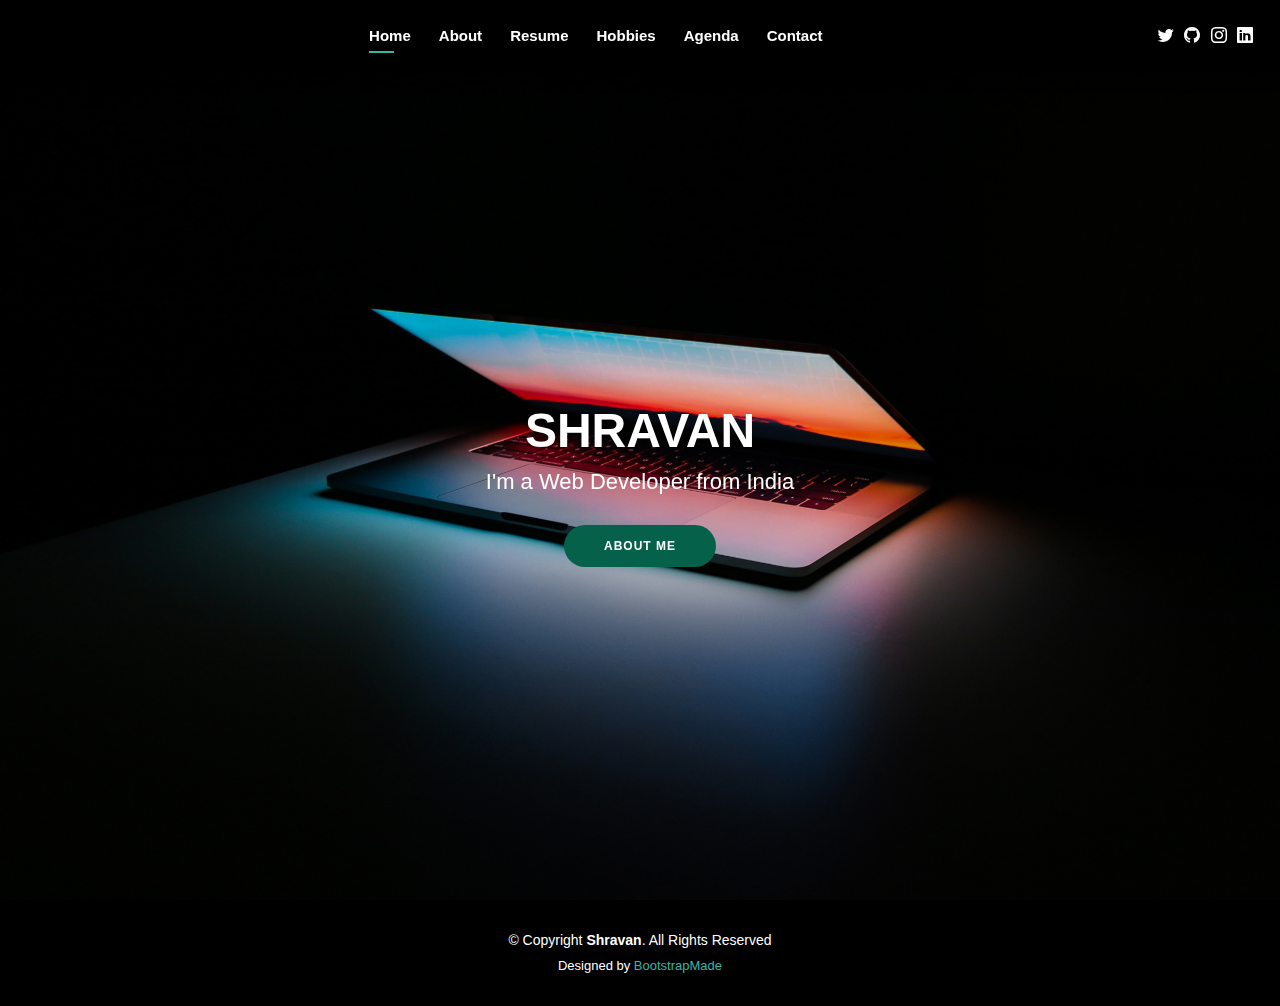
<file: index.html>
<!DOCTYPE html>
<html lang="en">

<head>
  <meta charset="utf-8">
  <meta content="width=device-width, initial-scale=1.0" name="viewport">

  <title>Shravan Bootstrap Template - Index</title>
  <meta content="This is a persnal website" name="description">
  <meta content="Personal Website" name="keywords">

  <!-- Favicons -->
  <link href="assets/img/favicon.png" rel="icon">
  <link href="assets/img/apple-touch-icon.png" rel="apple-touch-icon">

  <!-- Google Fonts -->
  <!-- <link href="https://fonts.googleapis.com/css?family=Open+Sans:300,300i,400,400i,600,600i,700,700i|Raleway:300,300i,400,400i,500,500i,600,600i,700,700i|Poppins:300,300i,400,400i,500,500i,600,600i,700,700i" rel="stylesheet"> -->

  <!-- Vendor CSS Files -->
  <link href="assets/vendor/aos/aos.css" rel="stylesheet">
  <link href="assets/vendor/bootstrap/css/bootstrap.min.css" rel="stylesheet">
  <link href="assets/vendor/bootstrap-icons/bootstrap-icons.css" rel="stylesheet">
  <link href="assets/vendor/boxicons/css/boxicons.min.css" rel="stylesheet">
  <link href="assets/vendor/glightbox/css/glightbox.min.css" rel="stylesheet">
  <link href="assets/vendor/swiper/swiper-bundle.min.css" rel="stylesheet">

  <!-- Template Main CSS File -->
  <link href="assets/css/style.css" rel="stylesheet">

  <!-- =======================================================
  * Template Name: Kelly
  * Updated: Jul 27 2023 with Bootstrap v5.3.1
  * Template URL: https://bootstrapmade.com/kelly-free-bootstrap-cv-resume-html-template/
  * Author: BootstrapMade.com
  * License: https://bootstrapmade.com/license/
  ======================================================== -->
</head>

<body>

  <!-- ======= Header ======= -->
  <header id="header" class="fixed-top">
    <div class="container-fluid d-flex justify-content-between align-items-center">

      <h1 class="logo me-auto me-lg-0"><a href="index.html"> </a></h1>
      <!-- Uncomment below if you prefer to use an image logo -->
      <!-- <a href="index.html" class="logo"><img src="assets/img/logo.png" alt="" class="img-fluid"></a>-->

      <nav id="navbar" class="navbar order-last order-lg-0">
        <ul>
          <li><a class="active" href="index.html">Home</a></li>
          <li><a href="about.html">About</a></li>
          <li><a href="resume.html">Resume</a></li>
          <li><a href="hobbies.html">Hobbies</a></li>
          <li><a href="agenda.html">Agenda</a></li>
          <li><a href="contact.html">Contact</a></li>
        </ul>
        <i class="bi bi-list mobile-nav-toggle"></i>
      </nav><!-- .navbar -->

      <div class="header-social-links">
        <a href="https://twitter.com/shravant34" class="twitter"><i class="bi bi-twitter"></i></a>
        <a href="https://github.com/shravant3" class="github"><i class="bi bi-github"></i></a>
        <a href="https://www.instagram.com/shravant3/" class="instagram"><i class="bi bi-instagram"></i></a>
        <a href="https://www.linkedin.com/in/shravant3/" class="linkedin"><i class="bi bi-linkedin"></i></i></a>
      </div>

    </div>

  </header><!-- End Header -->

  <!-- ======= Hero Section ======= -->
  <section id="hero" class="d-flex align-items-center">
    <div class="container d-flex flex-column align-items-center" data-aos="zoom-in" data-aos-delay="100">
      <h1>SHRAVAN</h1>
      <h2>I'm a Web Developer from India</h2>
      <a href="about.html" class="btn-about">About Me</a>
    </div>
  </section><!-- End Hero -->

  <!-- ======= Footer ======= -->
  <footer id="footer">
    <div class="container">
      <div class="copyright">
        &copy; Copyright <strong><span>Shravan</span></strong>. All Rights Reserved
      </div>
      <div class="credits">
        <!-- All the links in the footer should remain intact. -->
        <!-- You can delete the links only if you purchased the pro version. -->
        <!-- Licensing information: https://bootstrapmade.com/license/ -->
        <!-- Purchase the pro version with working PHP/AJAX contact form: https://bootstrapmade.com/kelly-free-bootstrap-cv-resume-html-template/ -->
        Designed by <a href="https://bootstrapmade.com/">BootstrapMade</a>
      </div>
    </div>
  </footer><!-- End  Footer -->

  <!-- <div id="preloader"></div> -->
  <a href="#" class="back-to-top d-flex align-items-center justify-content-center"><i class="bi bi-arrow-up-short"></i></a>

  <!-- Vendor JS Files -->
  <script src="assets/vendor/purecounter/purecounter_vanilla.js"></script>
  <script src="assets/vendor/aos/aos.js"></script>
  <script src="assets/vendor/bootstrap/js/bootstrap.bundle.min.js"></script>
  <script src="assets/vendor/glightbox/js/glightbox.min.js"></script>
  <script src="assets/vendor/isotope-layout/isotope.pkgd.min.js"></script>
  <script src="assets/vendor/swiper/swiper-bundle.min.js"></script>
  <script src="assets/vendor/waypoints/noframework.waypoints.js"></script>
  <script src="assets/vendor/php-email-form/validate.js"></script>

  <!-- Template Main JS File -->
  <script src="assets/js/main.js"></script>

</body>

</html>
</file>
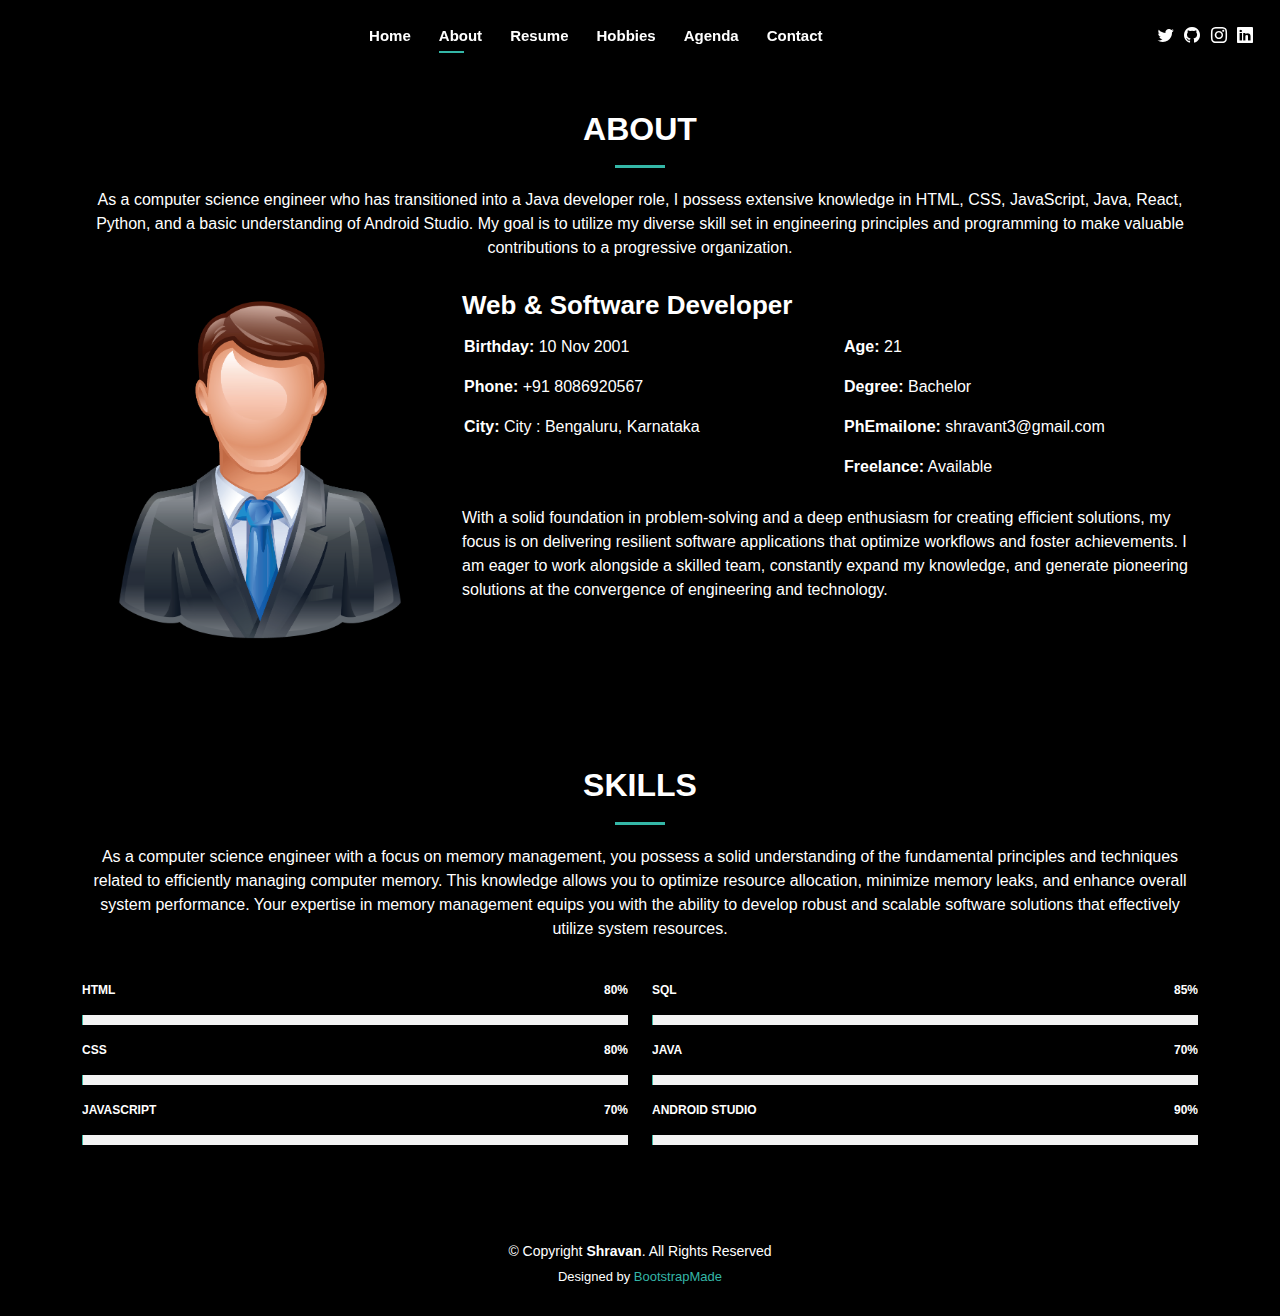
<file: about.html>
<!DOCTYPE html>
<html lang="en">

<head>
  <meta charset="utf-8">
  <meta content="width=device-width, initial-scale=1.0" name="viewport">

  <title>About - Shravan Bootstrap Template</title>
  <meta content="" name="description">
  <meta content="" name="keywords">

  <!-- Favicons -->
  <link href="assets/img/favicon.png" rel="icon">
  <link href="assets/img/apple-touch-icon.png" rel="apple-touch-icon">

  <!-- Google Fonts -->
  <!-- <link href="https://fonts.googleapis.com/css?family=Open+Sans:300,300i,400,400i,600,600i,700,700i|Raleway:300,300i,400,400i,500,500i,600,600i,700,700i|Poppins:300,300i,400,400i,500,500i,600,600i,700,700i" rel="stylesheet"> -->

  <!-- Vendor CSS Files -->
  <link href="assets/vendor/aos/aos.css" rel="stylesheet">
  <link href="assets/vendor/bootstrap/css/bootstrap.min.css" rel="stylesheet">
  <link href="assets/vendor/bootstrap-icons/bootstrap-icons.css" rel="stylesheet">
  <link href="assets/vendor/boxicons/css/boxicons.min.css" rel="stylesheet">
  <link href="assets/vendor/glightbox/css/glightbox.min.css" rel="stylesheet">
  <link href="assets/vendor/swiper/swiper-bundle.min.css" rel="stylesheet">

  <!-- Template Main CSS File -->
  <link href="assets/css/style.css" rel="stylesheet">

  <!-- =======================================================
  * Template Name: Kelly
  * Updated: Jul 27 2023 with Bootstrap v5.3.1
  * Template URL: https://bootstrapmade.com/kelly-free-bootstrap-cv-resume-html-template/
  * Author: BootstrapMade.com
  * License: https://bootstrapmade.com/license/
  ======================================================== -->
</head>

<body>

  <!-- ======= Header ======= -->
  <header id="header" class="fixed-top">
    <div class="container-fluid d-flex justify-content-between align-items-center">

      <h1 class="logo me-auto me-lg-0"><a href="index.html"></a></h1>
      <!-- Uncomment below if you prefer to use an image logo -->
      <!-- <a href="index.html" class="logo"><img src="assets/img/logo.png" alt="" class="img-fluid"></a>-->

      <nav id="navbar" class="navbar order-last order-lg-0">
        <ul>
          <li><a href="index.html">Home</a></li>
          <li><a class="active" href="about.html">About</a></li>
          <li><a href="resume.html">Resume</a></li>
          <li><a href="hobbies.html">Hobbies</a></li>
          <li><a href="agenda.html">Agenda</a></li>
          <li><a href="contact.html">Contact</a></li>
        </ul>
        <i class="bi bi-list mobile-nav-toggle"></i>
      </nav><!-- .navbar -->

      <div class="header-social-links">
        <a href="https://twitter.com/shravant34" class="twitter"><i class="bi bi-twitter"></i></a>
        <a href="https://github.com/shravant3" class="github"><i class="bi bi-github"></i></a>
        <a href="https://www.instagram.com/shravant3" class="instagram"><i class="bi bi-instagram"></i></a>
        <a href="https://www.linkedin.com/in/shravant3/" class="linkedin"><i class="bi bi-linkedin"></i></i></a>
      </div>

    </div>

  </header><!-- End Header -->

  <main id="main">

    <!-- ======= About Section ======= -->
    <section id="about" class="about">
      <div class="container" data-aos="fade-up">

        <div class="section-title">
          <h2>About</h2>
          <p>As a computer science engineer who has transitioned into a Java developer role, I possess extensive knowledge in HTML, CSS, JavaScript, Java, React, Python, and a basic understanding of Android Studio. My goal is to utilize my diverse skill set in engineering principles and programming to make valuable contributions to a progressive organization.</p>
        </div>

        <div class="row">
          <div class="col-lg-4">
            <img src="assets/img/about.png" class="img-fluid" alt="">
          </div>
          <div class="col-lg-8 pt-4 pt-lg-0 content">
            <h3>Web &amp; Software Developer</h3>
            <!-- <p class="fst-italic">
              Lorem ipsum dolor sit amet, consectetur adipiscing elit, sed do eiusmod tempor incididunt ut labore et dolore
              magna aliqua.
            </p> -->
            <div class="row">
              <div class="col-lg-6">
                <ul>
                  <li><i class="bi bi-rounded-right"></i> <strong>Birthday:</strong> 10 Nov 2001</li>
                  <!-- <li><i class="bi bi-rounded-right"></i> <strong>Website:</strong> www.example.com</li> -->
                  <li><i class="bi bi-rounded-right"></i> <strong>Phone:</strong> +91 8086920567</li>
                  <li><i class="bi bi-rounded-right"></i> <strong>City:</strong> City : Bengaluru, Karnataka</li>
                </ul>
              </div>
              <div class="col-lg-6">
                <ul>
                  <li><i class="bi bi-rounded-right"></i> <strong>Age:</strong> 21</li>
                  <li><i class="bi bi-rounded-right"></i> <strong>Degree:</strong> Bachelor</li>
                  <li><i class="bi bi-rounded-right"></i> <strong>PhEmailone:</strong> shravant3@gmail.com</li>
                  <li><i class="bi bi-rounded-right"></i> <strong>Freelance:</strong> Available</li>
                </ul>
              </div>
            </div>
            <p>
              With a solid foundation in problem-solving and a deep enthusiasm for creating efficient solutions, my focus is on delivering resilient software applications that optimize workflows and foster achievements. I am eager to work alongside a skilled team, constantly expand my knowledge, and generate pioneering solutions at the convergence of engineering and technology.
            </p>
          </div>
        </div>

      </div>
    </section><!-- End About Section -->

    <!-- ======= Skills Section ======= -->
    <section id="skills" class="skills">
      <div class="container" data-aos="fade-up">

        <div class="section-title">
          <h2>Skills</h2>
          <p>As a computer science engineer with a focus on memory management, you possess a solid understanding of the fundamental principles and techniques related to efficiently managing computer memory. This knowledge allows you to optimize resource allocation, minimize memory leaks, and enhance overall system performance. Your expertise in memory management equips you with the ability to develop robust and scalable software solutions that effectively utilize system resources.</p>
        </div>

        <div class="row skills-content">

          <div class="col-lg-6">

            <div class="progress">
              <span class="skill">HTML <i class="val">80%</i></span>
              <div class="progress-bar-wrap">
                <div class="progress-bar" role="progressbar" aria-valuenow="80" aria-valuemin="0" aria-valuemax="100"></div>
              </div>
            </div>

            <div class="progress">
              <span class="skill">CSS <i class="val">80%</i></span>
              <div class="progress-bar-wrap">
                <div class="progress-bar" role="progressbar" aria-valuenow="80" aria-valuemin="0" aria-valuemax="100"></div>
              </div>
            </div>

            <div class="progress">
              <span class="skill">JavaScript <i class="val">70%</i></span>
              <div class="progress-bar-wrap">
                <div class="progress-bar" role="progressbar" aria-valuenow="70" aria-valuemin="0" aria-valuemax="100"></div>
              </div>
            </div>

          </div>

          <div class="col-lg-6">

            <div class="progress">
              <span class="skill">SQL <i class="val">85%</i></span>
              <div class="progress-bar-wrap">
                <div class="progress-bar" role="progressbar" aria-valuenow="85" aria-valuemin="0" aria-valuemax="100"></div>
              </div>
            </div>

            <div class="progress">
              <span class="skill">Java <i class="val">70%</i></span>
              <div class="progress-bar-wrap">
                <div class="progress-bar" role="progressbar" aria-valuenow="70" aria-valuemin="0" aria-valuemax="100"></div>
              </div>
            </div>

            <div class="progress">
              <span class="skill">Android Studio <i class="val">90%</i></span>
              <div class="progress-bar-wrap">
                <div class="progress-bar" role="progressbar" aria-valuenow="90" aria-valuemin="0" aria-valuemax="100"></div>
              </div>
            </div>

          </div>

        </div>

      </div>
    </section><!-- End Skills Section -->

    
  </main><!-- End #main -->

  <!-- ======= Footer ======= -->
  <footer id="footer">
    <div class="container">
      <div class="copyright">
        &copy; Copyright <strong><span>Shravan</span></strong>. All Rights Reserved
      </div>
      <div class="credits">
        <!-- All the links in the footer should remain intact. -->
        <!-- You can delete the links only if you purchased the pro version. -->
        <!-- Licensing information: https://bootstrapmade.com/license/ -->
        <!-- Purchase the pro version with working PHP/AJAX contact form: https://bootstrapmade.com/kelly-free-bootstrap-cv-resume-html-template/ -->
        Designed by <a href="https://bootstrapmade.com/">BootstrapMade</a>
      </div>
    </div>
  </footer><!-- End  Footer -->

  <div id="preloader"></div>
  <a href="#" class="back-to-top d-flex align-items-center justify-content-center"><i class="bi bi-arrow-up-short"></i></a>

  <!-- Vendor JS Files -->
  <script src="assets/vendor/purecounter/purecounter_vanilla.js"></script>
  <script src="assets/vendor/aos/aos.js"></script>
  <script src="assets/vendor/bootstrap/js/bootstrap.bundle.min.js"></script>
  <script src="assets/vendor/glightbox/js/glightbox.min.js"></script>
  <script src="assets/vendor/isotope-layout/isotope.pkgd.min.js"></script>
  <script src="assets/vendor/swiper/swiper-bundle.min.js"></script>
  <script src="assets/vendor/waypoints/noframework.waypoints.js"></script>
  <script src="assets/vendor/php-email-form/validate.js"></script>

  <!-- Template Main JS File -->
  <script src="assets/js/main.js"></script>

</body>

</html>
</file>
<file: assets/css/style.css>
/**
* Template Name: Kelly
* Updated: Jul 27 2023 with Bootstrap v5.3.1
* Template URL: https://bootstrapmade.com/kelly-free-bootstrap-cv-resume-html-template/
* Author: BootstrapMade.com
* License: https://bootstrapmade.com/license/
*/

/*--------------------------------------------------------------
# General
--------------------------------------------------------------*/
body {
  font-family: "Open Sans", sans-serif;
  color: #444444;
}

a,
a.twitter,
a.github,
a.instaram,
a.linkedin{
  color: #34b7a7;
  text-decoration: none;
}

h1,
h2,
h3,
h4,
h5,
h6 {
  font-family: "Raleway", sans-serif;
}

#main {
  margin-top: 50px;
}

@media (max-width: 992px) {
  #main {
    margin-top: 30px;
  }
}

/*--------------------------------------------------------------
# Preloader
--------------------------------------------------------------*/
/* #preloader {
  position: fixed;
  top: 0;
  left: 0;
  right: 0;
  bottom: 0;
  z-index: 9999;
  overflow: hidden;
  background: #fff;
}

#preloader:before {
  content: "";
  position: fixed;
  top: calc(50% - 30px);
  left: calc(50% - 30px);
  border: 6px solid #34b7a7;
  border-top-color: #dcf5f2;
  border-radius: 50%;
  width: 60px;
  height: 60px;
  animation: animate-preloader 1s linear infinite;
} */

@keyframes animate-preloader {
  0% {
    transform: rotate(0deg);
  }

  100% {
    transform: rotate(360deg);
  }
}

/*--------------------------------------------------------------
# Back to top button
--------------------------------------------------------------*/
.back-to-top {
  position: fixed;
  visibility: hidden;
  opacity: 0;
  right: 15px;
  bottom: 15px;
  z-index: 996;
  background: #34b7a7;
  width: 40px;
  height: 40px;
  border-radius: 50px;
  transition: all 0.4s;
}

.back-to-top i {
  font-size: 24px;
  color: #fff;
  line-height: 0;
}

.back-to-top:hover {
  background: #49cbbb;
  color: #fff;
}

.back-to-top.active {
  visibility: visible;
  opacity: 1;
}

/*--------------------------------------------------------------
# Header
--------------------------------------------------------------*/
#header {
  background: #000000;
  box-shadow: 0px 0px 25px 0 rgba(0, 0, 0, 0.08);
  z-index: 997;
  padding: 15px 0;
}

#header .logo {
  font-size: 32px;
  margin: 0;
  padding: 0;
  line-height: 1;
  font-weight: 400;
  letter-spacing: 2px;
  text-transform: uppercase;
}

#header .logo a {
  color: #f5f5f5;
}

#header .logo img {
  max-height: 40px;
}

@media (max-width: 992px) {
  #header .logo {
    font-size: 28px;
  }
}

/*--------------------------------------------------------------
# Header Social Links
--------------------------------------------------------------*/
.header-social-links {
  padding-right: 15px;
}

.header-social-links a {
  color: #ffffff;
  padding-left: 6px;
  display: inline-block;
  line-height: 0px;
  transition: 0.3s;
  font-size: 16px;
}

.header-social-links a:hover {
  color: #34b7a7;
}

/*--------------------------------------------------------------
# Navigation Menu
--------------------------------------------------------------*/
/**
* Desktop Navigation 
*/
.navbar {
  padding: 0;
}

.navbar ul {
  margin: 0;
  padding: 0;
  display: flex;
  list-style: none;
  align-items: center;
}

.navbar li {
  position: relative;
  padding: 10px 0 10px 28px;
}

.navbar a,
.navbar a:focus {
  display: flex;
  align-items: center;
  justify-content: space-between;
  font-family: "Raleway", sans-serif;
  font-size: 15px;
  font-weight: 600;
  color: #ffffff;
  white-space: nowrap;
  transition: 0.3s;
  position: relative;
}

.navbar a i,
.navbar a:focus i {
  font-size: 12px;
  line-height: 0;
  margin-left: 5px;
}

.navbar>ul>li>a:before {
  content: "";
  position: absolute;
  width: 0;
  height: 2px;
  bottom: -5px;
  left: 0;
  background-color: #34b7a7;
  visibility: hidden;
  width: 0px;
  transition: all 0.3s ease-in-out 0s;
}

.navbar a:hover:before,
.navbar li:hover>a:before,
.navbar .active:before {
  visibility: visible;
  width: 25px;
}

.navbar a:hover,
.navbar .active,
.navbar .active:focus,
.navbar li:hover>a {
  color: #ffffff;
}

.navbar .dropdown ul {
  display: block;
  position: absolute;
  left: 14px;
  top: calc(100% + 30px);
  margin: 0;
  padding: 10px 0;
  z-index: 99;
  opacity: 0;
  visibility: hidden;
  background: #fff;
  box-shadow: 0px 0px 30px rgba(127, 137, 161, 0.25);
  transition: 0.3s;
  border-radius: 4px;
}

.navbar .dropdown ul li {
  min-width: 200px;
  padding: 0;
}

.navbar .dropdown ul a {
  padding: 10px 20px;
  font-size: 15px;
  text-transform: none;
  font-weight: 600;
}

.navbar .dropdown ul a i {
  font-size: 12px;
}

.navbar .dropdown ul a:hover,
.navbar .dropdown ul .active:hover,
.navbar .dropdown ul li:hover>a {
  color: #34b7a7;
}

.navbar .dropdown:hover>ul {
  opacity: 1;
  top: 100%;
  visibility: visible;
}

.navbar .dropdown .dropdown ul {
  top: 0;
  left: calc(100% - 30px);
  visibility: hidden;
}

.navbar .dropdown .dropdown:hover>ul {
  opacity: 1;
  top: 0;
  left: 100%;
  visibility: visible;
}

@media (max-width: 1366px) {
  .navbar .dropdown .dropdown ul {
    left: -90%;
  }

  .navbar .dropdown .dropdown:hover>ul {
    left: -100%;
  }
}

/**
* Mobile Navigation 
*/
.mobile-nav-toggle {
  color: #222222;
  font-size: 28px;
  cursor: pointer;
  display: none;
  line-height: 0;
  transition: 0.5s;
}

.mobile-nav-toggle.bi-x {
  color: #fff;
}

@media (max-width: 991px) {
  .mobile-nav-toggle {
    display: block;
  }

  .navbar ul {
    display: none;
  }
}

.navbar-mobile {
  position: fixed;
  overflow: hidden;
  top: 0;
  right: 0;
  left: 0;
  bottom: 0;
  background: rgba(9, 9, 9, 0.9);
  transition: 0.3s;
  z-index: 999;
}

.navbar-mobile .mobile-nav-toggle {
  position: absolute;
  top: 15px;
  right: 15px;
}

.navbar-mobile ul {
  display: block;
  position: absolute;
  top: 55px;
  right: 15px;
  bottom: 15px;
  left: 15px;
  padding: 10px 0;
  border-radius: 10px;
  background-color: #fff;
  overflow-y: auto;
  transition: 0.3s;
}

.navbar-mobile a,
.navbar-mobile a:focus {
  font-size: 15px;
  padding-right: 15px;
  color: #222222;
}

.navbar-mobile a:hover,
.navbar-mobile .active,
.navbar-mobile li:hover>a {
  color: #34b7a7;
}

.navbar-mobile .getstarted,
.navbar-mobile .getstarted:focus {
  margin: 15px;
}

.navbar-mobile .dropdown ul {
  position: static;
  display: none;
  margin: 10px 20px;
  padding: 10px 0;
  z-index: 99;
  opacity: 1;
  visibility: visible;
  background: #fff;
  box-shadow: 0px 0px 30px rgba(127, 137, 161, 0.25);
}

.navbar-mobile .dropdown ul li {
  min-width: 200px;
}

.navbar-mobile .dropdown ul a {
  padding: 10px 20px;
}

.navbar-mobile .dropdown ul a i {
  font-size: 12px;
}

.navbar-mobile .dropdown ul a:hover,
.navbar-mobile .dropdown ul .active:hover,
.navbar-mobile .dropdown ul li:hover>a {
  color: #34b7a7;
}

.navbar-mobile .dropdown>.dropdown-active {
  display: block;
}

/*--------------------------------------------------------------
# Hero Section
--------------------------------------------------------------*/
#hero {
  width: 100%;
  height: 100vh;
  background: url("../img/mainbg.jpg") top right;
  background-size: cover;
}

#hero .container {
  padding-top: 70px;
  position: relative;
}

@media (max-width: 992px) {
  #hero .container {
    padding-top: 58px;
  }
}

#hero h1 {
  margin: 0;
  font-size: 48px;
  font-weight: 700;
  line-height: 56px;
  color: #ffffff;
}

#hero h2 {
  color: #ffffff;
  margin: 10px 0 0 0;
  font-size: 22px;
}

#hero .btn-about {
  font-family: "Raleway", sans-serif;
  text-transform: uppercase;
  font-weight: 600;
  font-size: 12px;
  letter-spacing: 1px;
  display: inline-block;
  padding: 12px 40px;
  border-radius: 50px;
  transition: 0.5s;
  margin-top: 30px;
  color: #fff;
  background: #05614A;
}

#hero .btn-about:hover {
  background: #3dc8b7;
}

@media (min-width: 1024px) {
  #hero {
    background-attachment: fixed;
  }
}

@media (max-width: 992px) {
  #hero:before {
    content: "";
    background: rgba(255, 255, 255, 0.8);
    position: absolute;
    bottom: 0;
    top: 0;
    left: 0;
    right: 0;
  }

  #hero h1 {
    font-size: 28px;
    line-height: 36px;
  }

  #hero h2 {
    font-size: 18px;
    line-height: 24px;
  }
}

/*--------------------------------------------------------------
# Sections General
--------------------------------------------------------------*/
section {
  padding: 60px 0;
}

.section-bg {
  background-color: #e7f8f6;
}

.section-title {
  text-align: center;
  padding-bottom: 30px;
}

.section-title h2 {
  font-size: 32px;
  font-weight: bold;
  color: white;
  text-transform: uppercase;
  margin-bottom: 20px;
  padding-bottom: 20px;
  position: relative;
}

.section-title h2::after {
  content: "";
  position: absolute;
  display: block;
  width: 50px;
  height: 3px;
  background: #34b7a7;
  bottom: 0;
  left: calc(50% - 25px);
}

.section-title p {
  margin-bottom: 0;
  color: white;
}

/*--------------------------------------------------------------
# Cta
--------------------------------------------------------------*/
.cta {
  background: linear-gradient(rgba(0, 0, 0, 0.6), rgba(0, 0, 0, 0.6)), url("../img/bg-1.jpg") fixed center center;
  background-size: cover;
  padding: 80px 0;
}

.cta h3 {
  color: #fff;
  font-size: 28px;
  font-weight: 700;
}

.cta p {
  color: #fff;
}

.cta .cta-btn {
  font-family: "Raleway", sans-serif;
  text-transform: uppercase;
  font-weight: 500;
  font-size: 16px;
  letter-spacing: 1px;
  display: inline-block;
  padding: 8px 20px;
  border-radius: 2px;
  transition: 0.5s;
  margin: 10px;
  border: 2px solid #fff;
  color: #fff;
}

.cta .cta-btn:hover {
  background: #34b7a7;
  border: 2px solid #34b7a7;
}

@media (max-width: 1024px) {
  .cta {
    background-attachment: scroll;
  }
}

@media (min-width: 769px) {
  .cta .cta-btn-container {
    display: flex;
    align-items: center;
    justify-content: flex-end;
  }
}

/*--------------------------------------------------------------
# About
--------------------------------------------------------------*/
#about{
  background-color: #000000;
}

.about p{
  color: white;
}

.about .content h3 {
  font-weight: 700;
  font-size: 26px;
  color: #ffffff;
}

.about .content ul {
  list-style: none;
  padding: 0;
  color: #ffffff;
}

.about .content ul li {
  padding-bottom: 10px;
}

.about .content ul i {
  font-size: 20px;
  padding-right: 2px;
  color: #34b7a7;
}

.about .content p:last-child {
  margin-bottom: 0;
  
}

/*--------------------------------------------------------------
# Skills
--------------------------------------------------------------*/
.skills{
  background-color: #000000;
}

.skills .progress {
  height: 60px;
  display: block;
  background: none;
  border-radius: 0;
}

.skills .progress .skill {
  padding: 10px 0;
  margin: 0 0 6px 0;
  text-transform: uppercase;
  display: block;
  font-weight: 600;
  font-family: "Poppins", sans-serif;
  color: #ffffff;
}

.skills .progress .skill .val {
  float: right;
  font-style: normal;
}

.skills .progress-bar-wrap {
  background: #f3f3f3;
}

.skills .progress-bar {
  width: 1px;
  height: 10px;
  transition: 0.9s;
  background-color: #34b7a7;
}

/*--------------------------------------------------------------
# Facts
--------------------------------------------------------------*/
.facts{
  background-color: black;
}

.facts .counters span {
  font-size: 48px;
  display: block;
  color: #34b7a7;
}

.facts .counters p {
  padding: 0;
  margin: 0 0 20px 0;
  font-family: "Raleway", sans-serif;
  font-size: 14px;
}

/*--------------------------------------------------------------
# Resume
--------------------------------------------------------------*/
.resume{
  background-color: black;
}

.resume .resume-title {
  font-size: 26px;
  font-weight: 400;
  margin-top: 20px;
  margin-bottom: 20px;
  color: #ffffff;
}

.resume .resume-item {
  padding: 0 0 20px 20px;
  margin-top: -2px;
  border-left: 2px solid #34b7a7;
  position: relative;
}

.resume .resume-item h4 {
  line-height: 18px;
  font-size: 18px;
  font-weight: 600;
  font-family: "Poppins", sans-serif;
  color: #34b7a7;
  margin-bottom: 10px;
}

.resume .resume-item h5 {
  font-size: 16px;
  background: #ffffff;
  padding: 5px 15px;
  display: inline-block;
  font-weight: 600;
  margin-bottom: 10px;
  border-radius: 50px;
  color: #34b7a7;
}

.resume .resume-item ul {
  padding-left: 20px;
  color: white;
}

.resume .resume-item ul li {
  padding-bottom: 10px;
  color: white;
}

.resume .resume-item:last-child {
  padding-bottom: 0;
}

.resume .resume-item::before {
  content: "";
  position: absolute;
  width: 16px;
  height: 16px;
  border-radius: 50px;
  left: -9px;
  top: 0;
  background: #fff;
  border: 2px solid #34b7a7;
}

.resume p{
  color: white;
}
/*--------------------------------------------------------------
# Services
--------------------------------------------------------------*/
.services{
  background-color: #000000;
}

.services .icon-box {
  text-align: center;
  padding: 70px 20px 80px 20px;
  transition: all ease-in-out 0.3s;
  background: #000000;
  box-shadow: 0px 0 35px 0 rgba(0, 0, 0, 0.08);
}

.services .icon-box .icon {
  margin: 0 auto;
  width: 100px;
  height: 100px;
  display: flex;
  align-items: center;
  justify-content: center;
  transition: ease-in-out 0.3s;
  position: relative;
}

.services .icon-box .icon i {
  font-size: 36px;
  transition: 0.5s;
  position: relative;
}

.services .icon-box .icon svg {
  position: absolute;
  top: 0;
  left: 0;
}

.services .icon-box .icon svg path {
  transition: 0.5s;
  fill: #f5f5f5;
}

.services .icon-box h4 {
  font-weight: 600;
  margin: 10px 0 15px 0;
  font-size: 22px;
}

.services .icon-box h4 a {
  color: #ffffff;
  transition: ease-in-out 0.3s;
}

.services .icon-box p {
  line-height: 24px;
  font-size: 14px;
  margin-bottom: 0;
  color: white;
}

.services .iconbox-blue i {
  color: #47aeff;
}

.services .iconbox-blue:hover .icon i {
  color: #fff;
}

.services .iconbox-blue:hover .icon path {
  fill: #47aeff;
}

.services .iconbox-orange i {
  color: #ffa76e;
}

.services .iconbox-orange:hover .icon i {
  color: #fff;
}

.services .iconbox-orange:hover .icon path {
  fill: #ffa76e;
}

.services .iconbox-pink i {
  color: #e80368;
}

.services .iconbox-pink:hover .icon i {
  color: #fff;
}

.services .iconbox-pink:hover .icon path {
  fill: #e80368;
}

.services .iconbox-yellow i {
  color: #ffbb2c;
}

.services .iconbox-yellow:hover .icon i {
  color: #fff;
}

.services .iconbox-yellow:hover .icon path {
  fill: #ffbb2c;
}

.services .iconbox-red i {
  color: #ff5828;
}

.services .iconbox-red:hover .icon i {
  color: #fff;
}

.services .iconbox-red:hover .icon path {
  fill: #ff5828;
}

.services .iconbox-teal i {
  color: #11dbcf;
}

.services .iconbox-teal:hover .icon i {
  color: #fff;
}

.services .iconbox-teal:hover .icon path {
  fill: #11dbcf;
}

/*--------------------------------------------------------------
# Portfolio
--------------------------------------------------------------*/
.portfolio{
  background-color: #000000;
}

.portfolio .portfolio-item {
  margin-bottom: 30px;
}

.portfolio #portfolio-flters {
  padding: 0;
  margin: 0 auto 20px auto;
  list-style: none;
  text-align: center;
}

.portfolio #portfolio-flters li {
  cursor: pointer;
  display: inline-block;
  padding: 8px 16px 10px 16px;
  font-size: 13px;
  font-weight: 500;
  line-height: 1;
  text-transform: uppercase;
  color: #ffffff;
  margin-bottom: 5px;
  transition: all 0.3s ease-in-out;
  border-radius: 50px;
}

.portfolio #portfolio-flters li:hover,
.portfolio #portfolio-flters li.filter-active {
  color: #fff;
  background: #34b7a7;
}

.portfolio #portfolio-flters li:last-child {
  margin-right: 0;
}

.portfolio .portfolio-wrap {
  transition: 0.3s;
  position: relative;
  overflow: hidden;
  z-index: 1;
  background: rgba(34, 34, 34, 0.6);
}

.portfolio .portfolio-wrap::before {
  content: "";
  background: rgba(34, 34, 34, 0.6);
  position: absolute;
  left: 0;
  right: 0;
  top: 0;
  bottom: 0;
  transition: all ease-in-out 0.3s;
  z-index: 2;
  opacity: 0;
}

.portfolio .portfolio-wrap img {
  transition: all ease-in-out 0.3s;
}

.portfolio .portfolio-wrap .portfolio-info {
  opacity: 0;
  position: absolute;
  top: 0;
  left: 0;
  right: 0;
  bottom: 0;
  z-index: 3;
  transition: all ease-in-out 0.3s;
  display: flex;
  flex-direction: column;
  justify-content: flex-end;
  align-items: flex-start;
  padding: 20px;
}

.portfolio .portfolio-wrap .portfolio-info h4 {
  font-size: 20px;
  color: #fff;
  font-weight: 600;
}

.portfolio .portfolio-wrap .portfolio-info p {
  color: rgba(255, 255, 255, 0.7);
  font-size: 14px;
  text-transform: uppercase;
  padding: 0;
  margin: 0;
  font-style: italic;
}

.portfolio .portfolio-wrap .portfolio-links {
  text-align: center;
  z-index: 4;
}

.portfolio .portfolio-wrap .portfolio-links a {
  color: #fff;
  margin: 0 5px 0 0;
  font-size: 28px;
  display: inline-block;
  transition: 0.3s;
}

.portfolio .portfolio-wrap .portfolio-links a:hover {
  color: #78d9cd;
}

.portfolio .portfolio-wrap:hover::before {
  opacity: 1;
}

.portfolio .portfolio-wrap:hover img {
  transform: scale(1.2);
}

.portfolio .portfolio-wrap:hover .portfolio-info {
  opacity: 1;
}

/*--------------------------------------------------------------
# Portfolio Details
--------------------------------------------------------------*/
.portfolio-details {
  padding-top: 0;
}

.portfolio-details .portfolio-details-slider img {
  width: 100%;
}

.portfolio-details .portfolio-details-slider .swiper-pagination {
  margin-top: 20px;
  position: relative;
}

.portfolio-details .portfolio-details-slider .swiper-pagination .swiper-pagination-bullet {
  width: 12px;
  height: 12px;
  background-color: #fff;
  opacity: 1;
  border: 1px solid #34b7a7;
}

.portfolio-details .portfolio-details-slider .swiper-pagination .swiper-pagination-bullet-active {
  background-color: #34b7a7;
}

.portfolio-details .portfolio-info {
  padding: 30px;
  box-shadow: 0px 0 30px rgba(34, 34, 34, 0.08);
}

.portfolio-details .portfolio-info h3 {
  font-size: 22px;
  font-weight: 700;
  margin-bottom: 20px;
  padding-bottom: 20px;
  border-bottom: 1px solid #eee;
}

.portfolio-details .portfolio-info ul {
  list-style: none;
  padding: 0;
  font-size: 15px;
}

.portfolio-details .portfolio-info ul li+li {
  margin-top: 10px;
}

.portfolio-details .portfolio-description {
  padding-top: 30px;
}

.portfolio-details .portfolio-description h2 {
  font-size: 26px;
  font-weight: 700;
  margin-bottom: 20px;
}

.portfolio-details .portfolio-description p {
  padding: 0;
}

/*--------------------------------------------------------------
# Contact
--------------------------------------------------------------*/
.contact{
  background-color: black;
}

.contact .info {
  width: 100%;
  background: #000000;
}

.contact .info i {
  font-size: 20px;
  color: #34b7a7;
  float: left;
  width: 44px;
  height: 44px;
  background: #effbf9;
  display: flex;
  justify-content: center;
  align-items: center;
  border-radius: 50px;
  transition: all 0.3s ease-in-out;
}

.contact .info h4 {
  padding: 0 0 0 60px;
  font-size: 22px;
  font-weight: 600;
  margin-bottom: 5px;
  color: #ffffff;
}

.contact .info p {
  padding: 0 0 0 60px;
  margin-bottom: 0;
  font-size: 14px;
  color: #ffffff;
}

.contact .info .email,
.contact .info .phone {
  margin-top: 40px;
}

.contact .info .email:hover i,
.contact .info .address:hover i,
.contact .info .phone:hover i {
  background: #34b7a7;
  color: #fff;
}

.contact .php-email-form {
  width: 100%;
  background: #000000;
}

.contact .php-email-form .form-group {
  padding-bottom: 8px;
}

.contact .php-email-form .error-message {
  display: none;
  color: #fff;
  background: #ed3c0d;
  text-align: center;
  padding: 15px;
  font-weight: 600;
}

.contact .php-email-form .sent-message {
  display: none;
  color: #fff;
  background: #18d26e;
  text-align: center;
  padding: 15px;
  font-weight: 600;
}

.contact .php-email-form .loading {
  display: none;
  background: #fff;
  text-align: center;
  padding: 15px;
}

.contact .php-email-form .loading:before {
  content: "";
  display: inline-block;
  border-radius: 50%;
  width: 24px;
  height: 24px;
  margin: 0 10px -6px 0;
  border: 3px solid #18d26e;
  border-top-color: #eee;
  animation: animate-loading 1s linear infinite;
}

.contact .php-email-form input,
.contact .php-email-form textarea {
  border-radius: 4px;
  box-shadow: none;
  font-size: 14px;
}

.contact .php-email-form input:focus,
.contact .php-email-form textarea:focus {
  border-color: #34b7a7;
}

.contact .php-email-form input {
  height: 44px;
}

.contact .php-email-form textarea {
  padding: 10px 12px;
}

.contact .php-email-form button[type=submit] {
  background: #34b7a7;
  border: 0;
  padding: 10px 30px 12px 30px;
  color: #fff;
  transition: 0.4s;
  border-radius: 50px;
}

.contact .php-email-form button[type=submit]:hover {
  background: #3dc8b7;
}

@keyframes animate-loading {
  0% {
    transform: rotate(0deg);
  }

  100% {
    transform: rotate(360deg);
  }
}

/*--------------------------------------------------------------
# Footer
--------------------------------------------------------------*/
#footer {
  /* background: #000000; */
  background: rgb(0, 0, 0);
  padding: 30px 0;
  color: #ffffff;
  font-size: 14px;
  text-align: center;
}

#footer .credits {
  padding-top: 5px;
  font-size: 13px;
}

#footer .credits a {
  color: #34b7a7;
}
</file>
